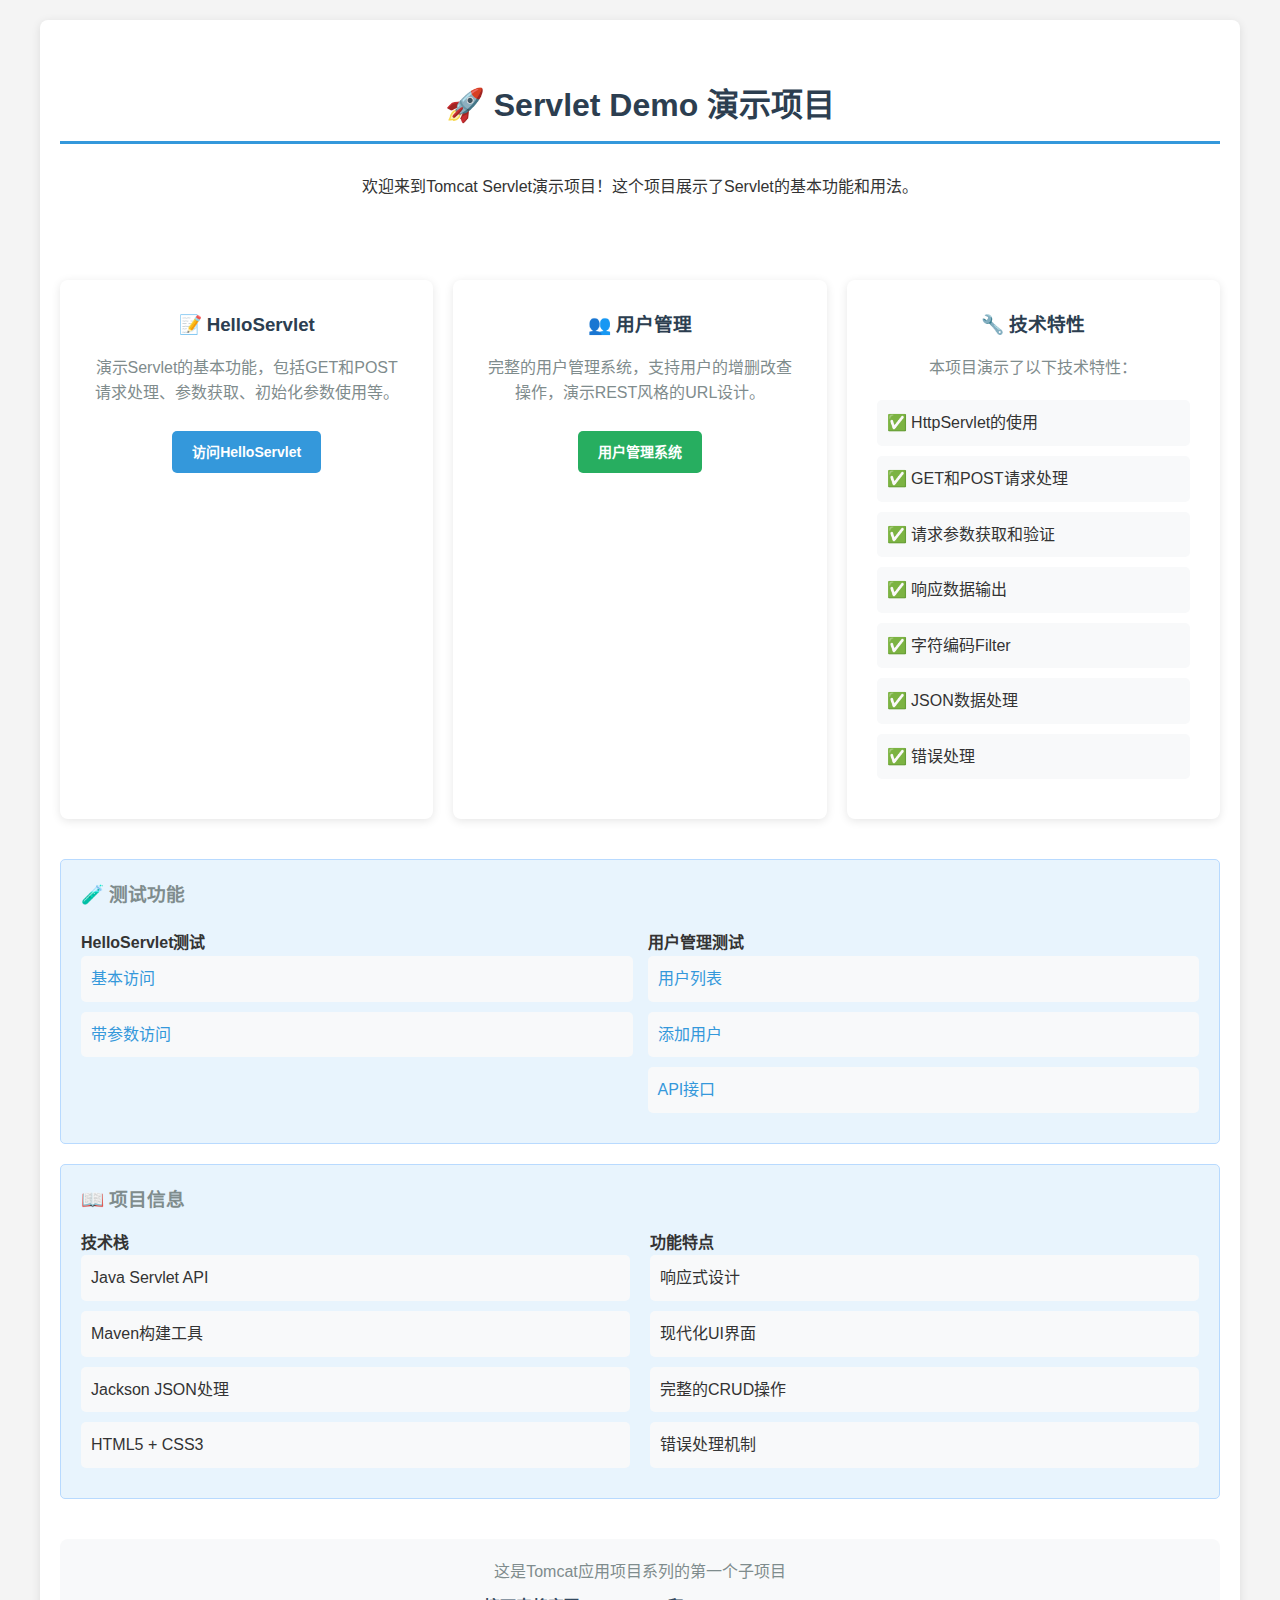
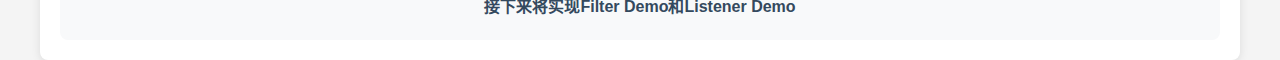
<file: 01-servlet-demo/target/servlet-demo/index.html>
<!DOCTYPE html>
<html lang="zh-CN">
<head>
    <meta charset="UTF-8">
    <meta name="viewport" content="width=device-width, initial-scale=1.0">
    <title>Servlet Demo - 首页</title>
    <link rel="stylesheet" href="css/style.css">
</head>
<body>
    <div class="container">
        <div class="welcome-section">
            <h1>🚀 Servlet Demo 演示项目</h1>
            <p>欢迎来到Tomcat Servlet演示项目！这个项目展示了Servlet的基本功能和用法。</p>
        </div>

        <div class="feature-grid">
            <div class="feature-card">
                <h3>📝 HelloServlet</h3>
                <p>演示Servlet的基本功能，包括GET和POST请求处理、参数获取、初始化参数使用等。</p>
                <a href="hello" class="btn btn-primary">访问HelloServlet</a>
            </div>

            <div class="feature-card">
                <h3>👥 用户管理</h3>
                <p>完整的用户管理系统，支持用户的增删改查操作，演示REST风格的URL设计。</p>
                <a href="user/list" class="btn btn-success">用户管理系统</a>
            </div>

            <div class="feature-card">
                <h3>🔧 技术特性</h3>
                <p>本项目演示了以下技术特性：</p>
                <ul style="text-align: left; margin-top: 15px;">
                    <li>✅ HttpServlet的使用</li>
                    <li>✅ GET和POST请求处理</li>
                    <li>✅ 请求参数获取和验证</li>
                    <li>✅ 响应数据输出</li>
                    <li>✅ 字符编码Filter</li>
                    <li>✅ JSON数据处理</li>
                    <li>✅ 错误处理</li>
                </ul>
            </div>
        </div>

        <div class="info-box" style="margin-top: 40px;">
            <h3>🧪 测试功能</h3>
            <div style="display: grid; grid-template-columns: repeat(auto-fit, minmax(250px, 1fr)); gap: 15px; margin-top: 20px;">
                <div>
                    <h4>HelloServlet测试</h4>
                    <ul>
                        <li><a href="hello">基本访问</a></li>
                        <li><a href="hello?name=张三&age=25">带参数访问</a></li>
                    </ul>
                </div>
                <div>
                    <h4>用户管理测试</h4>
                    <ul>
                        <li><a href="user/list">用户列表</a></li>
                        <li><a href="user/add">添加用户</a></li>
                        <li><a href="user/api/list">API接口</a></li>
                    </ul>
                </div>
            </div>
        </div>

        <div class="info-box">
            <h3>📖 项目信息</h3>
            <div style="display: grid; grid-template-columns: 1fr 1fr; gap: 20px;">
                <div>
                    <h4>技术栈</h4>
                    <ul>
                        <li>Java Servlet API</li>
                        <li>Maven构建工具</li>
                        <li>Jackson JSON处理</li>
                        <li>HTML5 + CSS3</li>
                    </ul>
                </div>
                <div>
                    <h4>功能特点</h4>
                    <ul>
                        <li>响应式设计</li>
                        <li>现代化UI界面</li>
                        <li>完整的CRUD操作</li>
                        <li>错误处理机制</li>
                    </ul>
                </div>
            </div>
        </div>

        <div style="text-align: center; margin-top: 40px; padding: 20px; background-color: #f8f9fa; border-radius: 8px;">
            <p style="color: #7f8c8d; margin-bottom: 10px;">这是Tomcat应用项目系列的第一个子项目</p>
            <p style="color: #34495e; font-weight: bold;">接下来将实现Filter Demo和Listener Demo</p>
        </div>
    </div>

    <script>
        // 简单的页面交互
        document.addEventListener('DOMContentLoaded', function() {
            console.log('Servlet Demo 页面加载完成');
            
            // 为所有按钮添加点击效果
            const buttons = document.querySelectorAll('.btn');
            buttons.forEach(button => {
                button.addEventListener('click', function() {
                    console.log('访问：' + this.href || this.textContent);
                });
            });
        });
    </script>
</body>
</html>
</file>
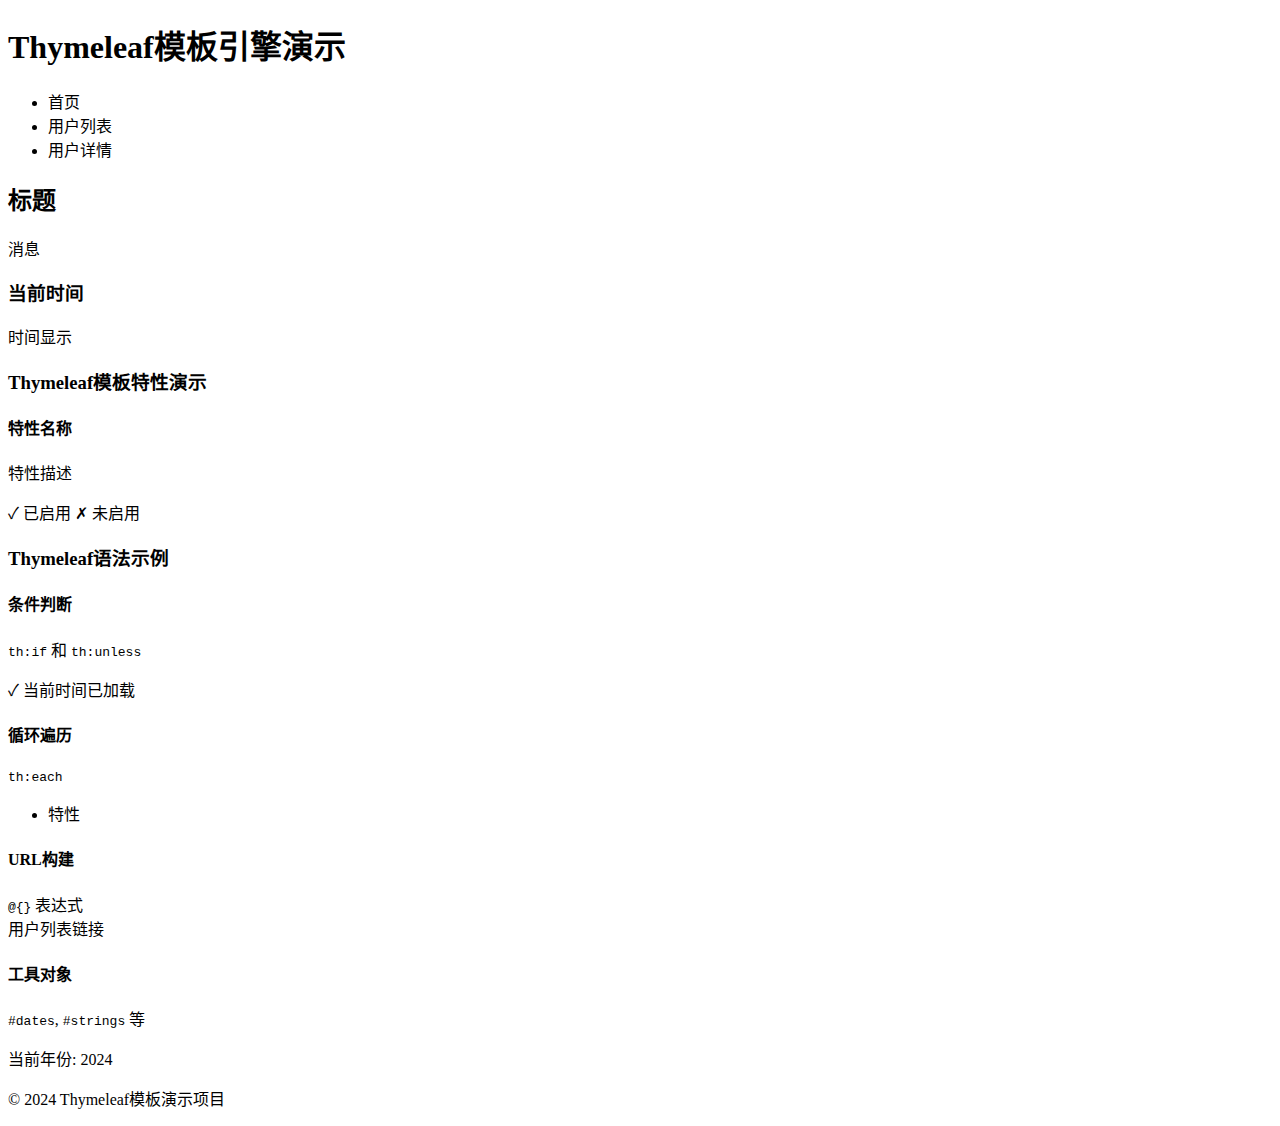
<file: 06-thymeleaf-demo/src/main/webapp/WEB-INF/templates/index.html>
<!DOCTYPE html>
<html lang="zh-CN" xmlns:th="http://www.thymeleaf.org">
<head>
    <meta charset="UTF-8">
    <meta name="viewport" content="width=device-width, initial-scale=1.0">
    <title th:text="${title} + ' - Thymeleaf模板演示'">Thymeleaf模板演示</title>
    <link rel="stylesheet" th:href="@{/css/style.css}">
</head>
<body>
    <header class="header">
        <div class="container">
            <h1>Thymeleaf模板引擎演示</h1>
            <nav>
                <ul>
                    <li><a th:href="@{/thymeleaf/}" class="active">首页</a></li>
                    <li><a th:href="@{/thymeleaf/users}">用户列表</a></li>
                    <li><a th:href="@{/thymeleaf/profile}">用户详情</a></li>
                </ul>
            </nav>
        </div>
    </header>

    <main class="main">
        <div class="container">
            <div class="welcome-section">
                <h2 th:text="${title}">标题</h2>
                <p class="message" th:text="${message}">消息</p>
                <div class="info-card">
                    <h3>当前时间</h3>
                    <p class="time" th:text="${#dates.format(currentTime, 'yyyy年MM月dd日 HH:mm:ss')}">
                        时间显示
                    </p>
                </div>
            </div>

            <div class="features">
                <h3>Thymeleaf模板特性演示</h3>
                <div class="feature-grid">
                    <div class="feature-card" th:each="feature : ${features}">
                        <h4 th:text="${feature.name}">特性名称</h4>
                        <p th:text="${feature.description}">特性描述</p>
                        <span th:if="${feature.enabled}" class="status active">✓ 已启用</span>
                        <span th:unless="${feature.enabled}" class="status inactive">✗ 未启用</span>
                    </div>
                </div>
            </div>

            <div class="thymeleaf-examples">
                <h3>Thymeleaf语法示例</h3>
                <div class="example-grid">
                    <div class="example-card">
                        <h4>条件判断</h4>
                        <code>th:if</code> 和 <code>th:unless</code>
                        <div class="example-demo">
                            <p th:if="${currentTime != null}" class="success">
                                ✓ 当前时间已加载
                            </p>
                        </div>
                    </div>
                    
                    <div class="example-card">
                        <h4>循环遍历</h4>
                        <code>th:each</code>
                        <div class="example-demo">
                            <ul>
                                <li th:each="feature : ${features}" th:text="${feature.name}">特性</li>
                            </ul>
                        </div>
                    </div>
                    
                    <div class="example-card">
                        <h4>URL构建</h4>
                        <code>@{}</code> 表达式
                        <div class="example-demo">
                            <a th:href="@{/thymeleaf/users}">用户列表链接</a>
                        </div>
                    </div>

                    <div class="example-card">
                        <h4>工具对象</h4>
                        <code>#dates</code>, <code>#strings</code> 等
                        <div class="example-demo">
                            <p>当前年份: <span th:text="${#dates.year(currentTime)}">2024</span></p>
                        </div>
                    </div>
                </div>
            </div>
        </div>
    </main>

    <footer class="footer">
        <div class="container">
            <p>&copy; 2024 Thymeleaf模板演示项目</p>
        </div>
    </footer>
</body>
</html>
</file>
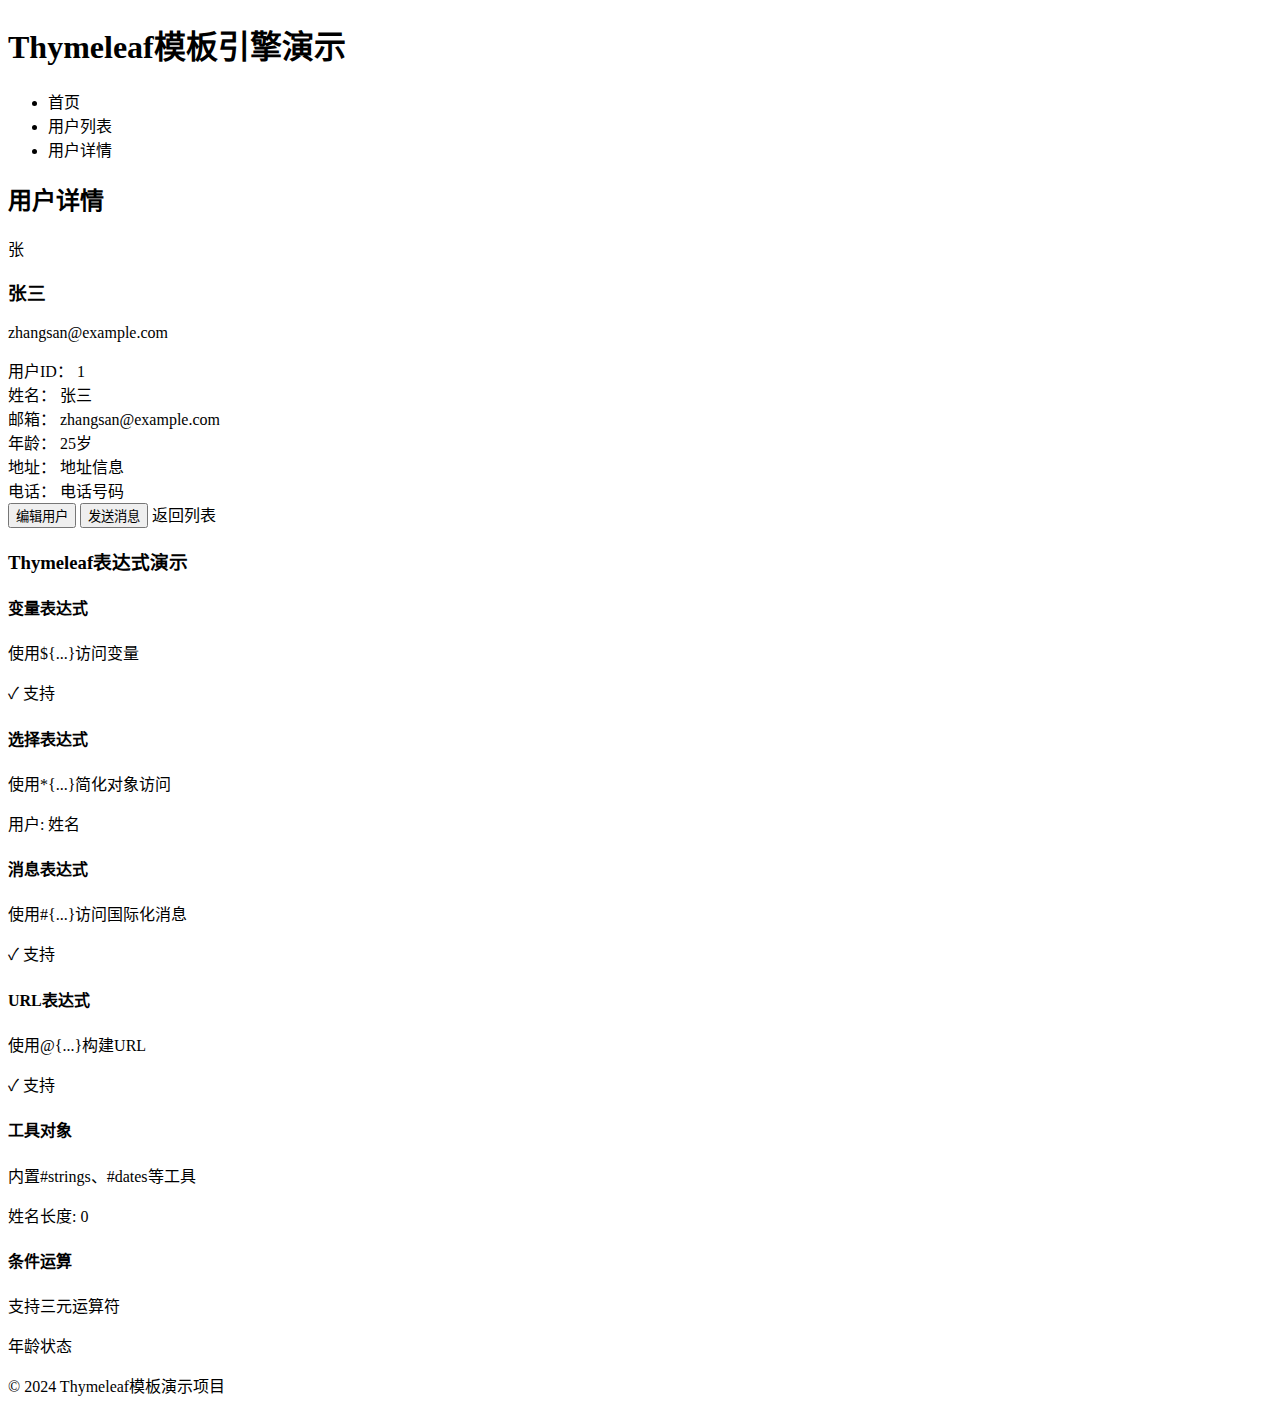
<file: 06-thymeleaf-demo/src/main/webapp/WEB-INF/templates/profile.html>
<!DOCTYPE html>
<html lang="zh-CN" xmlns:th="http://www.thymeleaf.org">
<head>
    <meta charset="UTF-8">
    <meta name="viewport" content="width=device-width, initial-scale=1.0">
    <title th:text="${title} + ' - Thymeleaf模板演示'">用户详情 - Thymeleaf模板演示</title>
    <link rel="stylesheet" th:href="@{/css/style.css}">
</head>
<body>
    <header class="header">
        <div class="container">
            <h1>Thymeleaf模板引擎演示</h1>
            <nav>
                <ul>
                    <li><a th:href="@{/thymeleaf/}">首页</a></li>
                    <li><a th:href="@{/thymeleaf/users}">用户列表</a></li>
                    <li><a th:href="@{/thymeleaf/profile}" class="active">用户详情</a></li>
                </ul>
            </nav>
        </div>
    </header>

    <main class="main">
        <div class="container">
            <h2 th:text="${title}">用户详情</h2>
            
            <div class="profile-card">
                <div class="profile-header">
                    <div class="avatar">
                        <span class="avatar-text" th:text="${user.name != null ? user.name.substring(0,1) : 'U'}">张</span>
                    </div>
                    <div class="profile-info">
                        <h3 th:text="${user.name}">张三</h3>
                        <p class="profile-email" th:text="${user.email}">zhangsan@example.com</p>
                    </div>
                </div>

                <div class="profile-details">
                    <div class="detail-group">
                        <label>用户ID：</label>
                        <span th:text="${user.id}">1</span>
                    </div>
                    
                    <div class="detail-group">
                        <label>姓名：</label>
                        <span th:text="${user.name}">张三</span>
                    </div>
                    
                    <div class="detail-group">
                        <label>邮箱：</label>
                        <span th:text="${user.email}">zhangsan@example.com</span>
                    </div>
                    
                    <div class="detail-group">
                        <label>年龄：</label>
                        <span th:text="${user.age} + '岁'">25岁</span>
                    </div>
                    
                    <div th:if="${user.address != null and !#strings.isEmpty(user.address)}" class="detail-group">
                        <label>地址：</label>
                        <span th:text="${user.address}">地址信息</span>
                    </div>
                    
                    <div th:if="${user.phone != null and !#strings.isEmpty(user.phone)}" class="detail-group">
                        <label>电话：</label>
                        <span th:text="${user.phone}">电话号码</span>
                    </div>
                </div>

                <div class="profile-actions">
                    <button class="btn btn-primary">编辑用户</button>
                    <button class="btn btn-secondary">发送消息</button>
                    <a th:href="@{/thymeleaf/users}" class="btn btn-outline">返回列表</a>
                </div>
            </div>

            <div class="features">
                <h3>Thymeleaf表达式演示</h3>
                <div class="feature-grid">
                    <div class="feature-card">
                        <h4>变量表达式</h4>
                        <p>使用${...}访问变量</p>
                        <span class="status active">✓ 支持</span>
                    </div>
                    
                    <div class="feature-card">
                        <h4>选择表达式</h4>
                        <p>使用*{...}简化对象访问</p>
                        <div th:object="${user}">
                            <p>用户: <span th:text="*{name}">姓名</span></p>
                        </div>
                    </div>
                    
                    <div class="feature-card">
                        <h4>消息表达式</h4>
                        <p>使用#{...}访问国际化消息</p>
                        <span class="status active">✓ 支持</span>
                    </div>
                    
                    <div class="feature-card">
                        <h4>URL表达式</h4>
                        <p>使用@{...}构建URL</p>
                        <span class="status active">✓ 支持</span>
                    </div>
                    
                    <div class="feature-card">
                        <h4>工具对象</h4>
                        <p>内置#strings、#dates等工具</p>
                        <p>姓名长度: <span th:text="${#strings.length(user.name)}">0</span></p>
                    </div>
                    
                    <div class="feature-card">
                        <h4>条件运算</h4>
                        <p>支持三元运算符</p>
                        <p th:text="${user.age >= 18} ? '成年' : '未成年'">年龄状态</p>
                    </div>
                </div>
            </div>
        </div>
    </main>

    <footer class="footer">
        <div class="container">
            <p>&copy; 2024 Thymeleaf模板演示项目</p>
        </div>
    </footer>
</body>
</html>
</file>
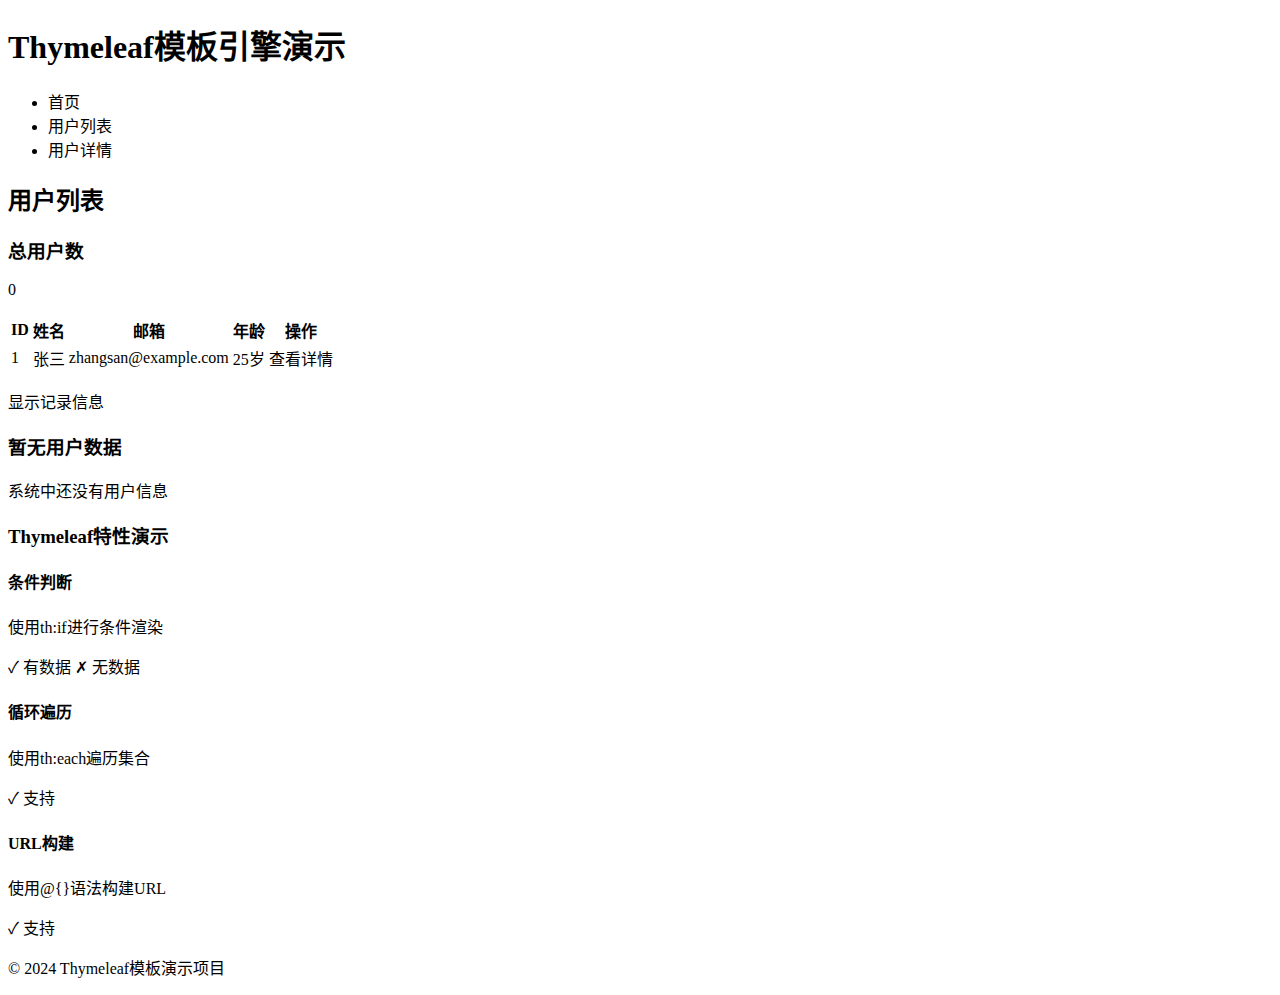
<file: 06-thymeleaf-demo/src/main/webapp/WEB-INF/templates/users.html>
<!DOCTYPE html>
<html lang="zh-CN" xmlns:th="http://www.thymeleaf.org">
<head>
    <meta charset="UTF-8">
    <meta name="viewport" content="width=device-width, initial-scale=1.0">
    <title th:text="${title} + ' - Thymeleaf模板演示'">用户列表 - Thymeleaf模板演示</title>
    <link rel="stylesheet" th:href="@{/css/style.css}">
</head>
<body>
    <header class="header">
        <div class="container">
            <h1>Thymeleaf模板引擎演示</h1>
            <nav>
                <ul>
                    <li><a th:href="@{/thymeleaf/}">首页</a></li>
                    <li><a th:href="@{/thymeleaf/users}" class="active">用户列表</a></li>
                    <li><a th:href="@{/thymeleaf/profile}">用户详情</a></li>
                </ul>
            </nav>
        </div>
    </header>

    <main class="main">
        <div class="container">
            <h2 th:text="${title}">用户列表</h2>
            
            <div class="user-stats">
                <div class="stat-card">
                    <h3>总用户数</h3>
                    <p class="stat-number" th:text="${#lists.size(users)}">0</p>
                </div>
            </div>

            <div class="user-table-container">
                <table class="user-table">
                    <thead>
                        <tr>
                            <th>ID</th>
                            <th>姓名</th>
                            <th>邮箱</th>
                            <th>年龄</th>
                            <th>操作</th>
                        </tr>
                    </thead>
                    <tbody>
                        <tr th:each="user,iterStat : ${users}" 
                            th:class="${iterStat.even} ? 'even' : 'odd'">
                            <td th:text="${user.id}">1</td>
                            <td class="user-name" th:text="${user.name}">张三</td>
                            <td th:text="${user.email}">zhangsan@example.com</td>
                            <td th:text="${user.age} + '岁'">25岁</td>
                            <td>
                                <a th:href="@{/thymeleaf/profile(id=${user.id})}" 
                                   class="btn btn-primary">查看详情</a>
                            </td>
                        </tr>
                    </tbody>
                </table>
            </div>

            <div class="pagination">
                <div th:if="${#lists.size(users) > 0}">
                    <p class="pagination-info" 
                       th:text="'显示 1-' + ${#lists.size(users)} + ' 条记录，共 ' + ${#lists.size(users)} + ' 条'">
                        显示记录信息
                    </p>
                </div>
                
                <div th:if="${#lists.isEmpty(users)}" class="empty-state">
                    <h3>暂无用户数据</h3>
                    <p>系统中还没有用户信息</p>
                </div>
            </div>

            <div class="features">
                <h3>Thymeleaf特性演示</h3>
                <div class="feature-grid">
                    <div class="feature-card">
                        <h4>条件判断</h4>
                        <p>使用th:if进行条件渲染</p>
                        <span th:if="${#lists.size(users) > 0}" class="status active">✓ 有数据</span>
                        <span th:unless="${#lists.size(users) > 0}" class="status inactive">✗ 无数据</span>
                    </div>
                    
                    <div class="feature-card">
                        <h4>循环遍历</h4>
                        <p>使用th:each遍历集合</p>
                        <span class="status active">✓ 支持</span>
                    </div>
                    
                    <div class="feature-card">
                        <h4>URL构建</h4>
                        <p>使用@{}语法构建URL</p>
                        <span class="status active">✓ 支持</span>
                    </div>
                </div>
            </div>
        </div>
    </main>

    <footer class="footer">
        <div class="container">
            <p>&copy; 2024 Thymeleaf模板演示项目</p>
        </div>
    </footer>
</body>
</html>
</file>
<file: 01-servlet-demo/target/servlet-demo/css/style.css>
/* 全局样式 */
* {
    margin: 0;
    padding: 0;
    box-sizing: border-box;
}

body {
    font-family: 'Segoe UI', Tahoma, Geneva, Verdana, sans-serif;
    line-height: 1.6;
    color: #333;
    background-color: #f4f4f4;
}

.container {
    max-width: 1200px;
    margin: 0 auto;
    padding: 20px;
    background-color: white;
    margin-top: 20px;
    border-radius: 8px;
    box-shadow: 0 2px 10px rgba(0,0,0,0.1);
}

/* 标题样式 */
h1 {
    color: #2c3e50;
    margin-bottom: 30px;
    text-align: center;
    border-bottom: 3px solid #3498db;
    padding-bottom: 10px;
}

h2 {
    color: #34495e;
    margin-bottom: 20px;
    margin-top: 30px;
}

h3 {
    color: #7f8c8d;
    margin-bottom: 15px;
}

/* 按钮样式 */
.btn {
    display: inline-block;
    padding: 10px 20px;
    margin: 5px;
    border: none;
    border-radius: 5px;
    text-decoration: none;
    cursor: pointer;
    font-size: 14px;
    font-weight: bold;
    transition: all 0.3s ease;
    text-align: center;
}

.btn-primary {
    background-color: #3498db;
    color: white;
}

.btn-primary:hover {
    background-color: #2980b9;
}

.btn-secondary {
    background-color: #95a5a6;
    color: white;
}

.btn-secondary:hover {
    background-color: #7f8c8d;
}

.btn-success {
    background-color: #27ae60;
    color: white;
}

.btn-success:hover {
    background-color: #229954;
}

.btn-warning {
    background-color: #f39c12;
    color: white;
}

.btn-warning:hover {
    background-color: #e67e22;
}

.btn-danger {
    background-color: #e74c3c;
    color: white;
}

.btn-danger:hover {
    background-color: #c0392b;
}

.btn-info {
    background-color: #1abc9c;
    color: white;
}

.btn-info:hover {
    background-color: #16a085;
}

.btn-sm {
    padding: 5px 10px;
    font-size: 12px;
}

/* 工具栏样式 */
.toolbar {
    margin-bottom: 20px;
    text-align: right;
    border-bottom: 1px solid #ecf0f1;
    padding-bottom: 15px;
}

/* 表格样式 */
.user-table {
    width: 100%;
    border-collapse: collapse;
    margin-bottom: 20px;
    background-color: white;
    border-radius: 8px;
    overflow: hidden;
    box-shadow: 0 2px 10px rgba(0,0,0,0.1);
}

.user-table thead {
    background-color: #34495e;
    color: white;
}

.user-table th,
.user-table td {
    padding: 12px 15px;
    text-align: left;
    border-bottom: 1px solid #ecf0f1;
}

.user-table tbody tr:hover {
    background-color: #f8f9fa;
}

.user-table tbody tr:nth-child(even) {
    background-color: #f8f9fa;
}

/* 表单样式 */
.user-form {
    max-width: 500px;
    margin: 0 auto;
    background-color: #fff;
    padding: 30px;
    border-radius: 8px;
    box-shadow: 0 2px 10px rgba(0,0,0,0.1);
}

.form-group {
    margin-bottom: 20px;
}

.form-group label {
    display: block;
    margin-bottom: 5px;
    font-weight: bold;
    color: #2c3e50;
}

.form-group input {
    width: 100%;
    padding: 10px;
    border: 2px solid #ecf0f1;
    border-radius: 5px;
    font-size: 16px;
    transition: border-color 0.3s ease;
}

.form-group input:focus {
    outline: none;
    border-color: #3498db;
}

.form-actions {
    text-align: center;
    margin-top: 30px;
}

/* 用户详情样式 */
.user-detail {
    background-color: #fff;
    padding: 30px;
    border-radius: 8px;
    box-shadow: 0 2px 10px rgba(0,0,0,0.1);
}

.detail-item {
    display: flex;
    margin-bottom: 15px;
    padding: 10px 0;
    border-bottom: 1px solid #ecf0f1;
}

.detail-item label {
    font-weight: bold;
    width: 120px;
    color: #2c3e50;
}

.detail-item span {
    color: #34495e;
}

/* 信息框样式 */
.info-box {
    background-color: #e8f4fd;
    border: 1px solid #b8daff;
    border-radius: 5px;
    padding: 20px;
    margin: 20px 0;
}

.param-box {
    background-color: #f8f9fa;
    border: 1px solid #dee2e6;
    border-radius: 5px;
    padding: 15px;
    margin: 10px 0;
}

.success-box {
    background-color: #d4edda;
    border: 1px solid #c3e6cb;
    border-radius: 5px;
    padding: 20px;
    margin: 20px 0;
}

/* 链接样式 */
a {
    color: #3498db;
    text-decoration: none;
}

a:hover {
    color: #2980b9;
    text-decoration: underline;
}

/* 列表样式 */
ul {
    list-style-type: none;
    padding-left: 0;
}

li {
    margin-bottom: 10px;
    padding: 10px;
    background-color: #f8f9fa;
    border-radius: 5px;
}

/* 响应式设计 */
@media (max-width: 768px) {
    .container {
        margin: 10px;
        padding: 15px;
    }
    
    .user-table {
        font-size: 14px;
    }
    
    .user-table th,
    .user-table td {
        padding: 8px;
    }
    
    .toolbar {
        text-align: center;
    }
    
    .btn {
        display: block;
        margin: 5px 0;
    }
    
    .detail-item {
        flex-direction: column;
    }
    
    .detail-item label {
        width: auto;
        margin-bottom: 5px;
    }
}

/* 首页样式 */
.welcome-section {
    text-align: center;
    padding: 40px 0;
}

.feature-grid {
    display: grid;
    grid-template-columns: repeat(auto-fit, minmax(300px, 1fr));
    gap: 20px;
    margin-top: 40px;
}

.feature-card {
    background-color: #fff;
    padding: 30px;
    border-radius: 8px;
    box-shadow: 0 2px 10px rgba(0,0,0,0.1);
    text-align: center;
    transition: transform 0.3s ease;
}

.feature-card:hover {
    transform: translateY(-5px);
}

.feature-card h3 {
    color: #2c3e50;
    margin-bottom: 15px;
}

.feature-card p {
    color: #7f8c8d;
    margin-bottom: 20px;
}
</file>
